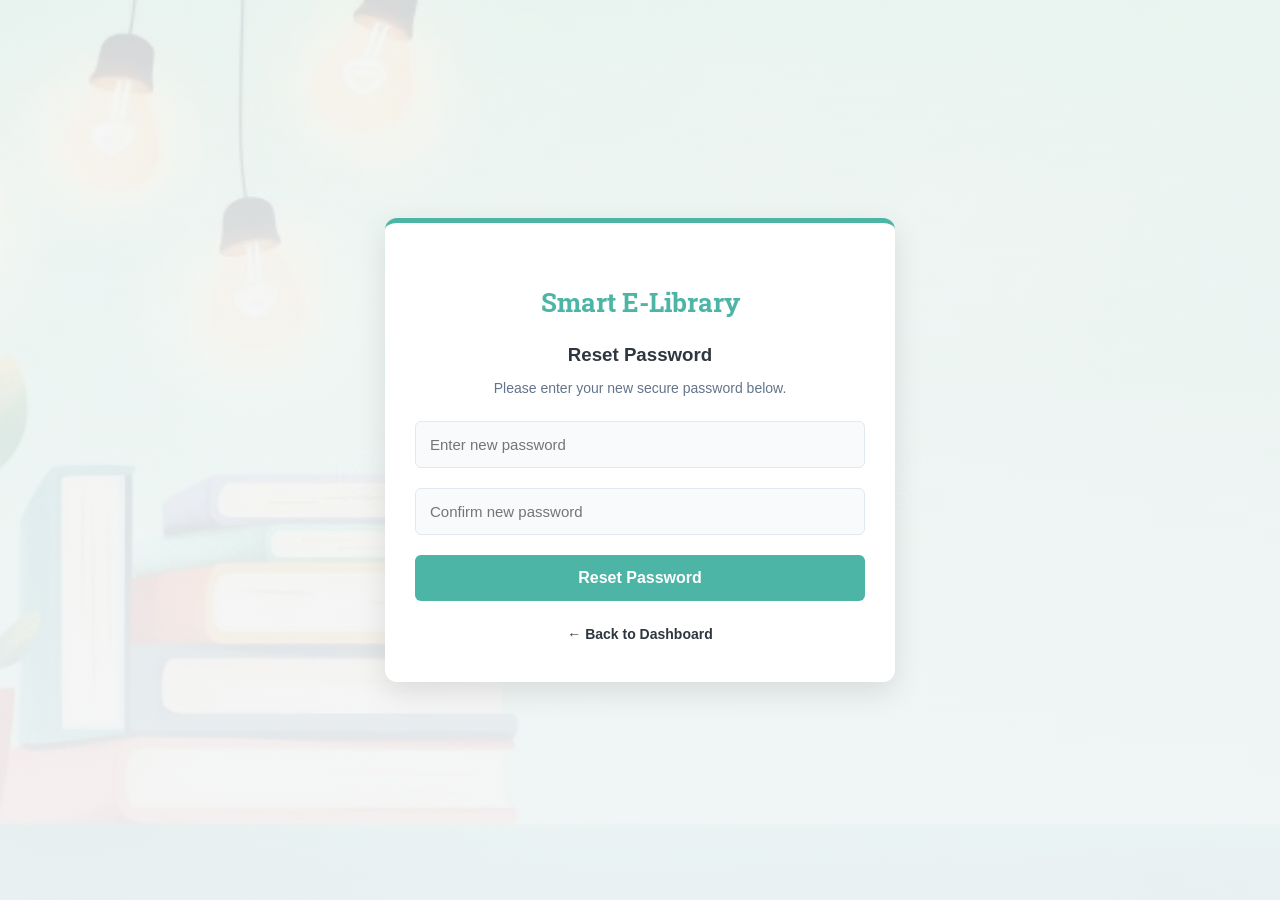
<file: forgot-password.html>
<!DOCTYPE html>
<html lang="en">
<head>
    <meta charset="UTF-8">
    <meta name="viewport" content="width=device-width, initial-scale=1.0">
    <title>Reset Password - Smart E-Library</title>
    <link rel="stylesheet" href="css/style.css">
    <link href="https://fonts.googleapis.com/css2?family=Roboto+Slab:wght@900&family=Segoe+UI:wght@400;600;700&display=swap" rel="stylesheet">
</head>
<body>

    <div class="login-wrapper">
        <div class="login-box" style="width: 450px;">
            <h2 style="color: var(--accent-teal); font-family: 'Roboto Slab', serif; font-size: 26px;">Smart E-Library</h2>
            
            <div id="step-password">
                <h3 style="margin-bottom: 10px; color: var(--bg-slate);">Reset Password</h3>
                <p style="color: #64748B; font-size: 14px; margin-bottom: 25px;">Please enter your new secure password below.</p>
                
                <input type="password" id="reset-new-password" placeholder="Enter new password">
                <input type="password" id="reset-confirm-password" placeholder="Confirm new password">
                
                <button class="login-btn" onclick="goToOtpStep()">Reset Password</button>
            </div>

            <div id="step-otp" style="display: none;">
                <h3 style="margin-bottom: 10px; color: var(--bg-slate);">OTP Verification</h3>
                <p style="color: #64748B; font-size: 14px; margin-bottom: 15px;">We have sent a verification code to:</p>
                
                <div style="background: var(--bg-light); border: 1px dashed #cbd5e1; padding: 10px; border-radius: 6px; margin-bottom: 20px; font-weight: bold; color: var(--bg-slate);" id="dynamic-email-display">admin@elibrary.com</div>
                
                <input type="text" id="otp-input" placeholder="• • • • • •" maxlength="6" style="text-align: center; font-size: 20px; letter-spacing: 5px; font-weight: bold;">
                
                <div style="margin: 15px 0; font-size: 14px; color: #475569;">
                    <span id="timer-text">OTP expires in: <strong id="countdown" style="color: #ef4444;">02:00</strong></span>
                    <button id="resend-btn" onclick="resendOtpAction()" style="display: none; background: #64748B; color: white; border: none; padding: 6px 12px; border-radius: 4px; cursor: pointer;">🔄 Resend OTP</button>
                </div>
                
                <button class="login-btn" onclick="verifyAndSubmit()">Verify & Confirm</button>
            </div>
            
            <div class="register-link">
                <a href="head-dashboard.php" id="dynamic-back-link">← Back to Dashboard</a>
            </div>
        </div>
    </div>

    <div id="success-modal" style="display: none; position: fixed; top: 0; left: 0; width: 100%; height: 100%; background: rgba(0,0,0,0.7); justify-content: center; align-items: center; z-index: 2000;">
        <div style="background: white; padding: 30px; border-radius: 12px; text-align: center; max-width: 320px;">
            <div style="font-size: 50px; margin-bottom: 15px;">✅</div>
            <h3 style="margin-top: 0; color: var(--bg-slate);">Change Successful!</h3>
            <p style="color: #64748b; font-size: 14px; margin-bottom: 20px;">Your password has been securely updated in the system.</p>
            <button class="login-btn" onclick="redirectAfterSuccess()">OK</button>
        </div>
    </div>

    <script>
        let countdownTimer;
        let timeLeft = 120; 
        let returnUrl = "head-dashboard.php"; 

        window.onload = function() {
            const urlParams = new URLSearchParams(window.location.search);
            const userId = urlParams.get('id');
            const backLink = document.getElementById('dynamic-back-link');
            const emailDisplay = document.getElementById('dynamic-email-display');

            if (userId) {
                if (userId.startsWith('STU')) {
                    backLink.textContent = "← Back to Student Login";
                    backLink.href = "student-login.php";
                    returnUrl = "student-login.php";
                    emailDisplay.textContent = "student_xxx@elibrary.com"; 
                } else {
                    backLink.textContent = "← Back to Admin Login";
                    backLink.href = "admin-login.php";
                    returnUrl = "admin-login.php";
                    emailDisplay.textContent = "admin_xxx@elibrary.com";
                }
            }
        };

        function goToOtpStep() {
            const newPass = document.getElementById('reset-new-password').value;
            const confirmPass = document.getElementById('reset-confirm-password').value;

            if(!newPass || !confirmPass) { alert("Please fill in both password fields!"); return; }
            if(newPass !== confirmPass) { alert("Passwords do not match!"); return; }

            document.getElementById('step-password').style.display = 'none';
            document.getElementById('step-otp').style.display = 'block';
            startTimer();
        }

        function startTimer() {
            timeLeft = 120; 
            document.getElementById('countdown').textContent = "02:00";
            document.getElementById('resend-btn').style.display = 'none';
            document.getElementById('timer-text').style.display = 'inline';

            clearInterval(countdownTimer);
            countdownTimer = setInterval(function() {
                timeLeft--;
                let minutes = Math.floor(timeLeft / 60);
                let seconds = timeLeft % 60;
                minutes = minutes < 10 ? '0' + minutes : minutes;
                seconds = seconds < 10 ? '0' + seconds : seconds;
                document.getElementById('countdown').textContent = minutes + ":" + seconds;

                if (timeLeft <= 0) {
                    clearInterval(countdownTimer);
                    document.getElementById('timer-text').style.display = 'none'; 
                    document.getElementById('resend-btn').style.display = 'inline-block'; 
                }
            }, 1000);
        }

        function resendOtpAction() {
            alert("A fresh OTP code has been successfully dispatched to your email");
            startTimer(); 
        }

        function verifyAndSubmit() {
            const otp = document.getElementById('otp-input').value.trim();
            if(!otp || otp.length < 4) { alert("Invalid OTP code!"); return; }
            document.getElementById('success-modal').style.display = 'flex';
        }

        function redirectAfterSuccess() { window.location.href = returnUrl; }
    </script>
</body>
</html>
</file>
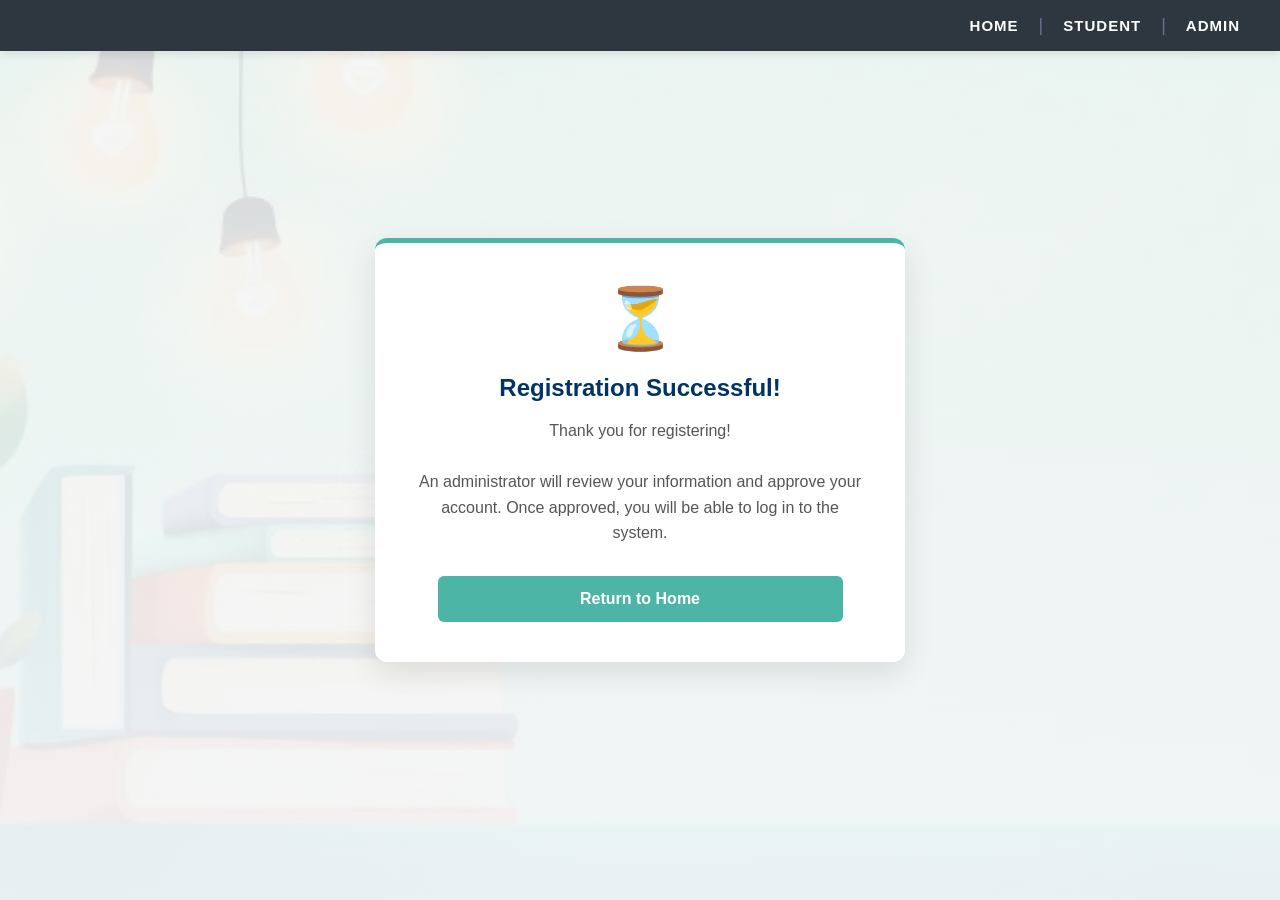
<file: pending-approval.html>
<!DOCTYPE html>
<html lang="en">
<head>
    <meta charset="UTF-8">
    <meta name="viewport" content="width=device-width, initial-scale=1.0">
    <title>Pending Approval - Smart E-Library</title>
    <link rel="stylesheet" href="css/style.css">
</head>
<body>
    <div class="top-bar">
        <a href="index.php">Home</a>
        <span class="divider">|</span>
        <a href="student-login.php">Student</a>
        <span class="divider">|</span>
        <a href="admin-login.php">Admin</a>
    </div>

    <div class="login-wrapper">
        <div class="login-box" style="padding: 40px; width: 450px;">
            
            <div style="font-size: 60px; margin-bottom: 15px;">⏳</div>
            
            <h2 style="color: #003366; margin-bottom: 15px;">Registration Successful!</h2>
            
            <p style="color: #555; font-size: 16px; line-height: 1.6; margin-bottom: 30px;">
               Thank you for registering! <br><br>
                An administrator will review your information and approve your account. Once approved, you will be able to log in to the system.
            </p>
            
            <a href="index.php" class="login-btn" style="display: block; text-decoration: none; box-sizing: border-box; width: 90%; margin: 0 auto;">Return to Home</a>
            
        </div>
    </div>
</body>
</html>
</file>
<file: css/style.css>
/* ========================================= */
/* === Global Theme === */
/* ========================================= */
:root {
    --bg-slate: #2E363F; 
    --bg-slate-dark: #222831; 
    --bg-light: #F4F6F8; 
    --accent-teal: #4CB5A5; 
    --text-dark: #333333;
    --text-light: #FFFFFF;
}

body { 
    margin: 0; 
    font-family: 'Segoe UI', Tahoma, Geneva, Verdana, sans-serif; 
    background-color: var(--bg-light);
    color: var(--text-dark);
}

/* ========================================= */
/* === Landing Page Hero & Navigation === */
/* ========================================= */
.top-bar { 
    background-color: var(--bg-slate); 
    padding: 15px 30px; 
    display: flex; 
    justify-content: flex-end; 
    align-items: center; 
    box-shadow: 0 2px 10px rgba(0,0,0,0.1);
    position: fixed;
    width: 100%;
    top: 0;
    z-index: 1000;
    box-sizing: border-box;
}

.top-bar a { 
    color: var(--text-light); 
    text-decoration: none; 
    margin: 0 10px; 
    font-weight: 600; 
    font-size: 15px; 
    text-transform: uppercase;
    letter-spacing: 1px;
    transition: 0.3s;
}

.top-bar a:hover { 
    color: var(--accent-teal); 
}

.divider { 
    color: #64748B; 
    margin: 0 10px; 
    font-size: 18px; 
}

.btn {
    padding: 8px 16px;
    border-radius: 4px;
    background: rgba(255,255,255,0.1);
}

.btn:hover { 
    background: var(--accent-teal); 
    color: white !important; 
}

/* === Hero Background === */
.hero { 
    background-image: linear-gradient(rgba(46, 54, 63, 0.7), rgba(34, 40, 49, 0.8)), url('../static/student2.jpg'); 
    background-size: cover; 
    background-position: center;
    height: 100vh; 
    display: flex; 
    justify-content: center; 
    align-items: center; 
}

.hero h1 { 
    color: var(--text-light); 
    font-size: 70px; 
    margin: 0; 
    text-shadow: 2px 2px 15px rgba(0,0,0,0.5); 
    text-align: center; 
    font-family: 'Roboto Slab', serif; 
    letter-spacing: 2px; 
    line-height: 1.2; 
}

.welcome-text { 
    font-family: 'Dancing Script', cursive; 
    font-size: 80px; 
    color: var(--accent-teal); 
    font-weight: normal; 
}

/* ========================================= */
/* === Authentication Pages (Login) === */
/* ========================================= */
.login-wrapper { 
    min-height: 100vh; 
    display: flex; 
    justify-content: center; 
    align-items: center; 
    background-image: linear-gradient(rgba(244, 246, 248, 0.85), rgba(244, 246, 248, 0.95)), url('../static/student3.jpg');
    background-size: cover;
    background-position: center;
}

.login-box { 
    background-color: #FFFFFF; 
    padding: 40px 30px; 
    border-radius: 12px; 
    box-shadow: 0 10px 30px rgba(0, 0, 0, 0.1); 
    text-align: center; 
    width: 400px; 
    max-width: 90%; 
    border-top: 5px solid var(--accent-teal);
}

.login-box h2 { 
    color: var(--bg-slate); 
    margin-bottom: 25px; 
    font-size: 24px;
}

.login-box input { 
    width: 100%; 
    padding: 14px; 
    margin-bottom: 20px; 
    border: 1px solid #E2E8F0; 
    background: #F8FAFC;
    border-radius: 6px; 
    font-size: 15px; 
    box-sizing: border-box; 
    transition: 0.3s;
}

.login-box input:focus { 
    outline: none; 
    border-color: var(--accent-teal); 
    background: #fff;
}

.login-btn { 
    width: 100%; 
    padding: 14px; 
    background-color: var(--accent-teal); 
    border: none; 
    border-radius: 6px; 
    color: white; 
    font-weight: bold; 
    font-size: 16px; 
    cursor: pointer; 
    transition: 0.3s;
}

.login-btn:hover { 
    background-color: #3ba391; 
    box-shadow: 0 4px 10px rgba(76, 181, 165, 0.3);
}

.forgot-password { 
    text-align: right; 
    margin-bottom: 20px; 
    margin-top: -10px;
}

.forgot-password a { 
    color: var(--accent-teal); 
    font-size: 13px; 
    text-decoration: none; 
    font-weight: bold;
}

.forgot-password a:hover { 
    text-decoration: underline; 
}

.register-link { 
    margin-top: 25px; 
    font-size: 14px; 
    color: #64748B;
}

.register-link a { 
    color: var(--bg-slate); 
    font-weight: bold; 
    text-decoration: none;
}

.register-link a:hover { 
    color: var(--accent-teal); 
}

/* --- Admin Login Specific Styles --- */
.anti-autofill-hidden {
    position: absolute;
    left: -9999px;
}

.hidden-step {
    display: none;
}

.display-user-id {
    font-weight: bold;
    color: #003366;
    margin-bottom: 15px;
    font-size: 16px;
}

/* ========================================= */
/* === Student Registration Specific Styles === */
/* ========================================= */
.home-btn {
    color: white; 
    text-decoration: none; 
    margin-right: 15px;
}

.register-box {
    width: 450px; 
    margin-top: 60px; 
    margin-bottom: 40px;
}

.register-box h2 {
    color: var(--bg-slate, #1E293B); 
    margin-bottom: 5px;
}

.register-box .subtitle {
    color: #64748B; 
    font-size: 14px; 
    margin-bottom: 25px;
}

.form-group {
    text-align: left;
    margin-bottom: 15px;
}

.form-group label {
    font-size: 13px; 
    font-weight: bold; 
    color: var(--bg-slate, #1E293B); 
    display: block; 
    margin-bottom: 5px;
}

/* Select Input Styling */
.login-box select { 
    width: 100%; 
    padding: 14px; 
    border: 1px solid #E2E8F0; 
    background: #F8FAFC;
    border-radius: 6px; 
    font-size: 15px; 
    box-sizing: border-box; 
    transition: 0.3s;
    font-family: 'Segoe UI', Tahoma, Geneva, Verdana, sans-serif;
    color: #333;
    cursor: pointer;
}

.login-box select:focus { 
    outline: none; 
    border-color: var(--accent-teal, #0D9488); 
    background: #fff;
}

.password-hint {
    font-size: 11px;
    color: #64748B;
    display: block;
    margin-top: 4px;
}

/* --- Modern File Upload Styling --- */
.custom-file-upload {
    position: relative;
    overflow: hidden;
    margin-top: 5px;
}

.custom-file-upload input[type="file"] {
    width: 100%;
    padding: 12px;
    background: #F8FAFC;
    border: 1px dashed var(--accent-teal, #0D9488);
    border-radius: 6px;
    cursor: pointer;
    box-sizing: border-box;
    font-size: 14px;
    color: #333;
    transition: background 0.3s;
}

.custom-file-upload input[type="file"]:hover {
    background: #E2E8F0;
}

/* Change border color when file is selected */
.custom-file-upload input[type="file"]:valid {
    border-color: #10B981; 
    background: #ECFDF5;
}

/* --- Password Visibility Toggle Styles --- */
.password-wrapper {
    position: relative;
    display: block;
    margin-bottom: 20px;
}

.password-wrapper input {
    width: 100%;
    padding-right: 40px; 
    margin-bottom: 0;
}

.toggle-password {
    position: absolute;
    right: 15px;
    top: 50%;
    transform: translateY(-50%);
    cursor: pointer;
    color: #64748B;
    font-size: 18px;
    user-select: none;
}
</file>
